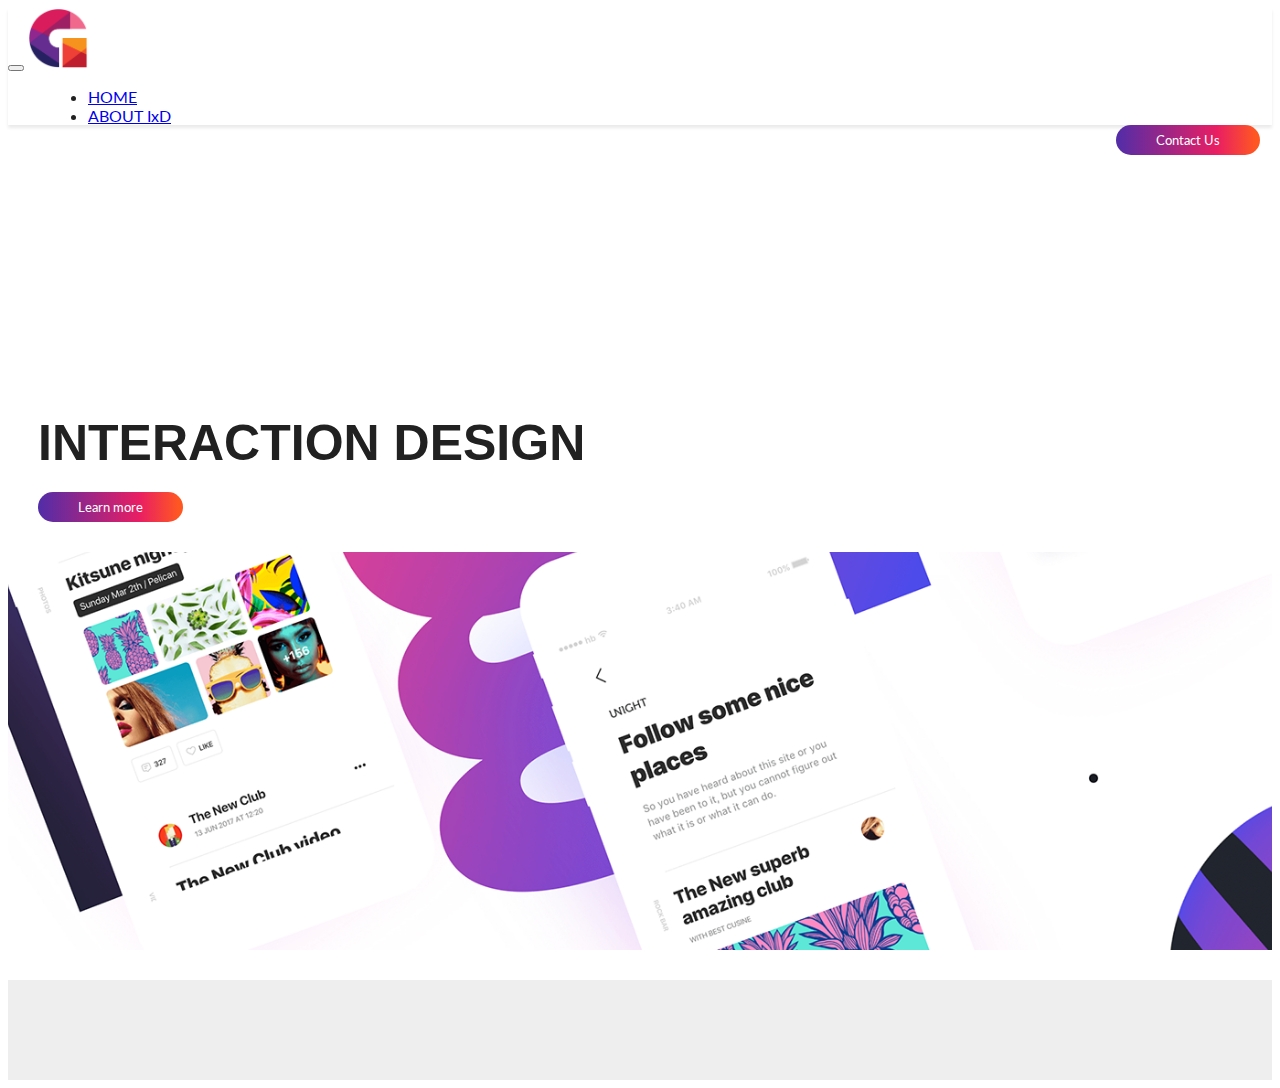
<file: index.html>
<!DOCTYPE html>
<html>
	<head>
		<title>Code at Uni | Day 1</title>
		<meta name="viewport" content="width=device-width, initial-scale=1.0">
		<link rel="stylesheet" href="https://maxcdn.bootstrapcdn.com/bootstrap/4.0.0-alpha.6/css/bootstrap.min.css" integrity="sha384-rwoIResjU2yc3z8GV/NPeZWAv56rSmLldC3R/AZzGRnGxQQKnKkoFVhFQhNUwEyJ" crossorigin="anonymous">
		<link rel="stylesheet" href="https://cdnjs.cloudflare.com/ajax/libs/font-awesome/4.7.0/css/font-awesome.min.css">
		<link href="https://fonts.googleapis.com/css?family=Lato:300,400,700" rel="stylesheet">
		<link href="https://cdnjs.cloudflare.com/ajax/libs/animate.css/3.5.2/animate.min.css" rel="stylesheet">
		<link rel="stylesheet" type="text/css" href="css/style.css">
	</head>
	<body>
		<!-- menu -->
		<nav class="navbar navbar-toggleable-md navbar-light bg-faded">
			  <button class="navbar-toggler navbar-toggler-right" type="button" data-toggle="collapse" data-target="#navbarNavDropdown" aria-controls="navbarNavDropdown" aria-expanded="false" aria-label="Toggle navigation">
			    <span class="navbar-toggler-icon"></span>
			  </button>
			  <a class="navbar-brand" href="index.html"><img src="img/Logo.png" alt="Logo" id="logo"></a>
			  <div class="collapse navbar-collapse" id="navbarNavDropdown">
				<ul class="navbar-nav">
					<li class="nav-item active">
						<a class="nav-link" href="index.html">HOME <span class="sr-only">(current)</span></a>
					</li>
					<li class="nav-item">
						<a class="nav-link" href="profile.html">ABOUT IxD</a>
					</li>
					<div class="header-button">
						<button class="contact-button animated bounceIn">Contact Us</button>
					</div>
			    </ul>
			  </div>
			</nav>

			<!-- main banner -->
			<header>
				<div class="container">
					<div class="row">
						<div class="col-md-12 background text-center">
							<div class="space-title">
								<h1>INTERACTION DESIGN</h1>
								<a href="profile.html"><button class="contact-button white-border">Learn more</button></a>
							</div>
						</div>
					</div>
				</div>
			</header>

			<!-- main content -->
			<section>
			</section>

			<!-- footer -->
			<footer>	
			</footer>

			<script src="https://code.jquery.com/jquery-3.2.1.slim.min.js" integrity="sha384-KJ3o2DKtIkvYIK3UENzmM7KCkRr/rE9/Qpg6aAZGJwFDMVNA/GpGFF93hXpG5KkN" crossorigin="anonymous"></script>
			<script src="https://cdnjs.cloudflare.com/ajax/libs/popper.js/1.12.3/umd/popper.min.js" integrity="sha384-vFJXuSJphROIrBnz7yo7oB41mKfc8JzQZiCq4NCceLEaO4IHwicKwpJf9c9IpFgh" crossorigin="anonymous"></script>
			<script src="https://maxcdn.bootstrapcdn.com/bootstrap/4.0.0-beta.2/js/bootstrap.min.js" integrity="sha384-alpBpkh1PFOepccYVYDB4do5UnbKysX5WZXm3XxPqe5iKTfUKjNkCk9SaVuEZflJ" crossorigin="anonymous"></script>
	</body>
</html>
</file>
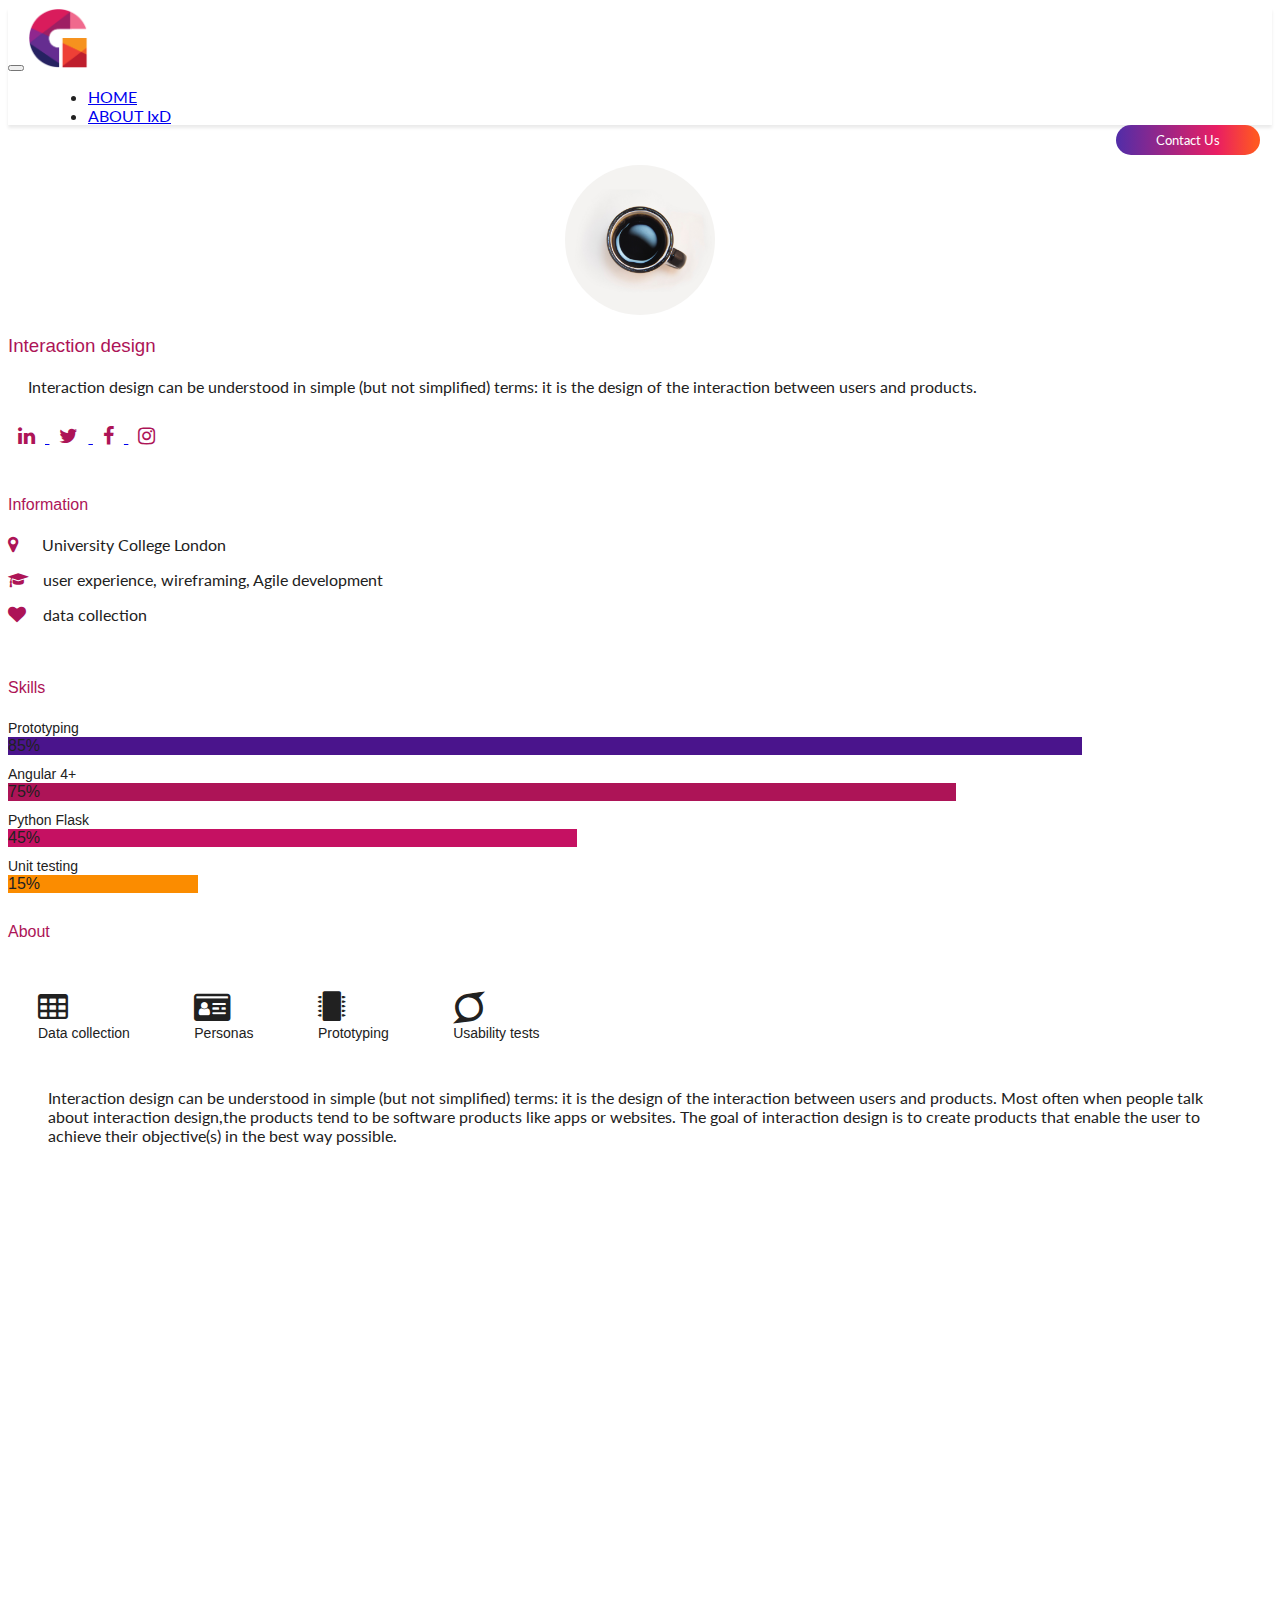
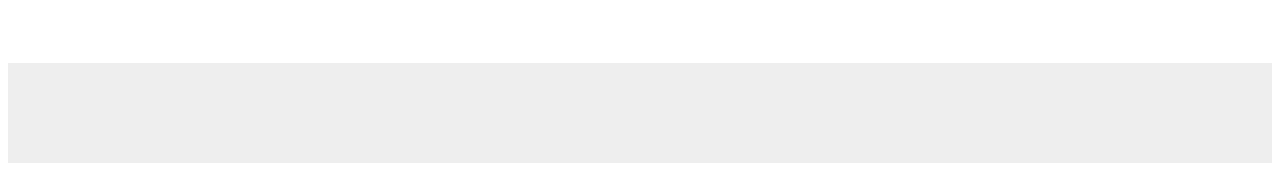
<file: profile.html>
<!DOCTYPE html>
	<html>
	<head>
		<title>Code at Uni | Day 2</title>
		<meta name="viewport" content="width=device-width, initial-scale=1.0">
		<link rel="stylesheet" href="https://maxcdn.bootstrapcdn.com/bootstrap/4.0.0-alpha.6/css/bootstrap.min.css" integrity="sha384-rwoIResjU2yc3z8GV/NPeZWAv56rSmLldC3R/AZzGRnGxQQKnKkoFVhFQhNUwEyJ" crossorigin="anonymous">
		<link rel="stylesheet" href="https://cdnjs.cloudflare.com/ajax/libs/font-awesome/4.7.0/css/font-awesome.min.css">
		<link href="https://fonts.googleapis.com/css?family=Lato:300,400,700" rel="stylesheet">
		<link href="https://cdnjs.cloudflare.com/ajax/libs/animate.css/3.5.2/animate.min.css" rel="stylesheet">
		<link rel="stylesheet" href="css/style.css" type="text/css">
	</head>
	<body>
		<!-- menu -->
		<nav class="navbar navbar-toggleable-md navbar-light bg-faded">
		  <button class="navbar-toggler navbar-toggler-right" type="button" data-toggle="collapse" data-target="#navbarNavDropdown" aria-controls="navbarNavDropdown" aria-expanded="false" aria-label="Toggle navigation">
		    <span class="navbar-toggler-icon"></span>
		  </button>
		  <a class="navbar-brand" href="index.html"><img src="img/Logo.png" alt="Logo" id="logo"></a>
		  <div class="collapse navbar-collapse" id="navbarNavDropdown">
			<ul class="navbar-nav">
				<li class="nav-item">
					<a class="nav-link" href="index.html">HOME <span class="sr-only">(current)</span></a>
				</li>
				<li class="nav-item active">
					<a class="nav-link" href="profile.html">ABOUT IxD</a>
				</li>
				<div class="header-button">
					<button class="contact-button animated bounceIn">Contact Us</button>
				</div>
		    </ul>
		  </div>
		</nav>

		<!-- main content -->
		<div class="container margin-top">
			<div class="row">
				<!-- left column -->
				<div class="col-md-4">
					<div class="card text-center description">
						<div class="card-block">
							<div class="profile-picture"></div>
							<h3 class="card-title">Interaction design</h3>
							<p class="card-text">Interaction design can be understood in simple (but not simplified) terms: it is the design of the interaction between users and products.</p>
						</div>
						<div class="card-footer">
							<a href="https://www.linkedin.com" target="_blank">
								<i class="fa fa-linkedin" aria-hidden="true"></i>
							</a>
							<a href="https://twitter.com/" target="_blank">
								<i class="fa fa-twitter" aria-hidden="true"></i>
							</a>
							<a href="https://facebook.com" target="_blank">
								<i class="fa fa-facebook" aria-hidden="true"></i>
							</a>
							<a href="https://instagram.com" target="_blank">
								<i class="fa fa-instagram" aria-hidden="true"></i>
							</a>
						</div>
					</div>
					<br>
					<div class="card information">
						<div class="card-block">
							<h4>Information</h4>
							<div id="markers">
								<p>
									<i class="fa fa-map-marker"></i>
									University College London 
								</p>
								<p>
									<i class="fa fa-graduation-cap"></i>
									user experience, wireframing, Agile development
								</p>
								<p>
									<i class="fa fa-heart"></i>
									data collection
								</p>
							</div>
						</div>
					</div>
					<br>
					<div class="card skills">
						<div class="card-block">
							<h4 class="card-title">Skills</h4>
							<span>Prototyping</span>
							<div class="progress">
								<div class="progress-bar prototyping">
									85%
								</div>
							</div>
							<span>Angular 4+</span>
							<div class="progress">
								<div class="progress-bar usability">
									75%
								</div>
							</div>
							<span>Python Flask</span>
							<div class="progress">
								<div class="progress-bar studies">
									45%
								</div>
							</div>
							<span>Unit testing</span>
							<div class="progress">
								<div class="progress-bar recsys">
									15%
								</div>
							</div>
						</div>
					</div>
				</div>

				<!-- right column -->
				<div class="col-md-8">
					<div class="card about text-center">
						<div class="card-block">
							<h4 class="card-title">About</h4>
							<div class="inline">
								<div>
									<i class="fa fa-table fa-2x" aria-hidden="true"></i>
									<br>
									<span>Data collection</span>
								</div>
								<div>
									<i class="fa fa-id-card fa-2x" aria-hidden="true"></i>
									<br>
									<span>Personas</span>
								</div>
								<div>
									<i class="fa fa-microchip fa-2x" aria-hidden="true"></i>
									<br>
									<span>Prototyping</span>
								</div>
								<div>
									<i class="fa fa-superpowers fa-2x" aria-hidden="true"></i>
									<br>
									<span>Usability tests</span>
								</div>
							</div>
							<p>Interaction design can be understood in simple (but not simplified) terms: it is the design of the interaction between users and products. Most often when people talk about interaction design,the products tend to be software products like apps or websites. The goal of interaction design is to create products that enable the user to achieve their objective(s) in the best way possible.</p>
						</div>
					</div>
					<br>
					<div class="card map">
						<iframe src="https://www.google.com/maps/embed?pb=!1m18!1m12!1m3!1d2481.907068547455!2d-0.12819168450504945!3d51.533264316633186!2m3!1f0!2f0!3f0!3m2!1i1024!2i768!4f13.1!3m3!1m2!1s0x48761b3c54efa6e1%3A0xc7053ab04745950d!2sGoogle+UK!5e0!3m2!1sru!2suk!4v1511095623023" height="450" frameborder="0" style="border:0" allowfullscreen></iframe>
					</div>
				</div>
			</div>

		</div>

		<!-- footer -->
		<footer>
		</footer>
		<script src="https://code.jquery.com/jquery-3.2.1.slim.min.js" integrity="sha384-KJ3o2DKtIkvYIK3UENzmM7KCkRr/rE9/Qpg6aAZGJwFDMVNA/GpGFF93hXpG5KkN" crossorigin="anonymous"></script>
		<script src="https://cdnjs.cloudflare.com/ajax/libs/popper.js/1.12.3/umd/popper.min.js" integrity="sha384-vFJXuSJphROIrBnz7yo7oB41mKfc8JzQZiCq4NCceLEaO4IHwicKwpJf9c9IpFgh" crossorigin="anonymous"></script>
		<script src="https://maxcdn.bootstrapcdn.com/bootstrap/4.0.0-beta.2/js/bootstrap.min.js" integrity="sha384-alpBpkh1PFOepccYVYDB4do5UnbKysX5WZXm3XxPqe5iKTfUKjNkCk9SaVuEZflJ" crossorigin="anonymous"></script>
	</body>
</html>
</file>
<file: css/style.css>
body {
	font-family: 'Helvetica', sans-serif;
	font-family: 300px;
	color: #212121;
}

.navbar {
	box-shadow: 0px 3px 3px #ebebeb;
	font-family: 'Lato', sans-serif;
}

.navbar-nav {
	margin-left: 20px;
}

.nav-item {
	margin-left: 20px;
}

.header-button {
	position: absolute; 
	right:20px;
}

.contact-button {
	font-family: 'Lato', sans-serif;
	font-weight: 400;
	background-image: linear-gradient(to left, #FF5722 3%, #E91E63 30%, #512DA8 100%);
	color: white;
	padding: 7px 40px;
	border-radius: 30px;
	border: none;
}

.contact-button:hover {
	box-shadow: 0px 0px 10px #BDBDBD;
	cursor: pointer;
}

.margin-top {
	margin-top: 40px;
}

.space-title{
	margin-top: 25vh;
	background-color: rgba(255, 255, 255, 1); 
	padding: 30px;
}

h1 {
	/*margin-top: 20vh;*/
	font-size: 50px;
	font-weight: 600;
	margin-bottom: 20px;
}

h3 {
	margin-top: 20px;
	color: #AD1457;
	font-weight: 300;
}

h4 {
	color: #AD1457;
	font-weight: 300;
}

p {
	font-family: 'Lato', sans-serif;
}

.card-text {
	margin: 20px;
}

.card-footer .fa {
	color: #AD1457;
	margin: 10px;
	font-size: 20px;
}

#markers .fa {
	margin-right: 10px;
	color: #AD1457;
}

#markers .fa-map-marker {
	font-size: 18px;
	margin-right: 20px;
}

#markers .fa-heart {
	font-size: 18px;
	margin-right: 13px;
}

#markers {
	margin-top: 20px;
}

.progress {
	margin-bottom: 10px;
}

.prototyping {
	width: 85%;
	background-color: #4A148C;	
}

.usability {
	width: 75%;
	background-color: #AD1457;
}

.studies {
	width: 45%;
	background-color: #C51162;
}

.recsys {
	width: 15%;
	background-color: #FB8C00;
}

.skills span{
	font-size: 14px;
}

#logo {
	width: 60px;
}

a:hover {
    text-decoration: none;
}

.inline div{
	display: inline-block;
	margin: 30px;
}

.inline {
	margin-bottom: 10px;
}

.inline div span {
	font-size: 14px;
	margin-top: 20px;
}

.inline .fa {
	color: #212121;
}

.about h4 {
	margin-top: 30px;
}

.about p {
	padding-left: 40px;
	padding-right: 40px;
}

.profile-picture {
	margin: 0px auto 20px auto;
	width: 150px;
	height: 150px;
	border-radius: 50%;
	background-image: url('../img/coffee.jpg');
	background-size: 100%;   
    background-repeat: no-repeat;
    background-position:center;
}


header {
	background: url('../img/mainbanner.png') no-repeat center center fixed;
	-webkit-background-size: cover;
	-moz-background-size: cover;
	-o-background-size: cover;
	background-size: cover;
	height: 600px;
}

footer {
	margin-top: 30px;
	height: 100px;
	background-color: #eeeeee;
}

@media screen and (max-width: 480px) {
    .space-title h1 {
    	font-size: 30px;
    }
}
</file>
